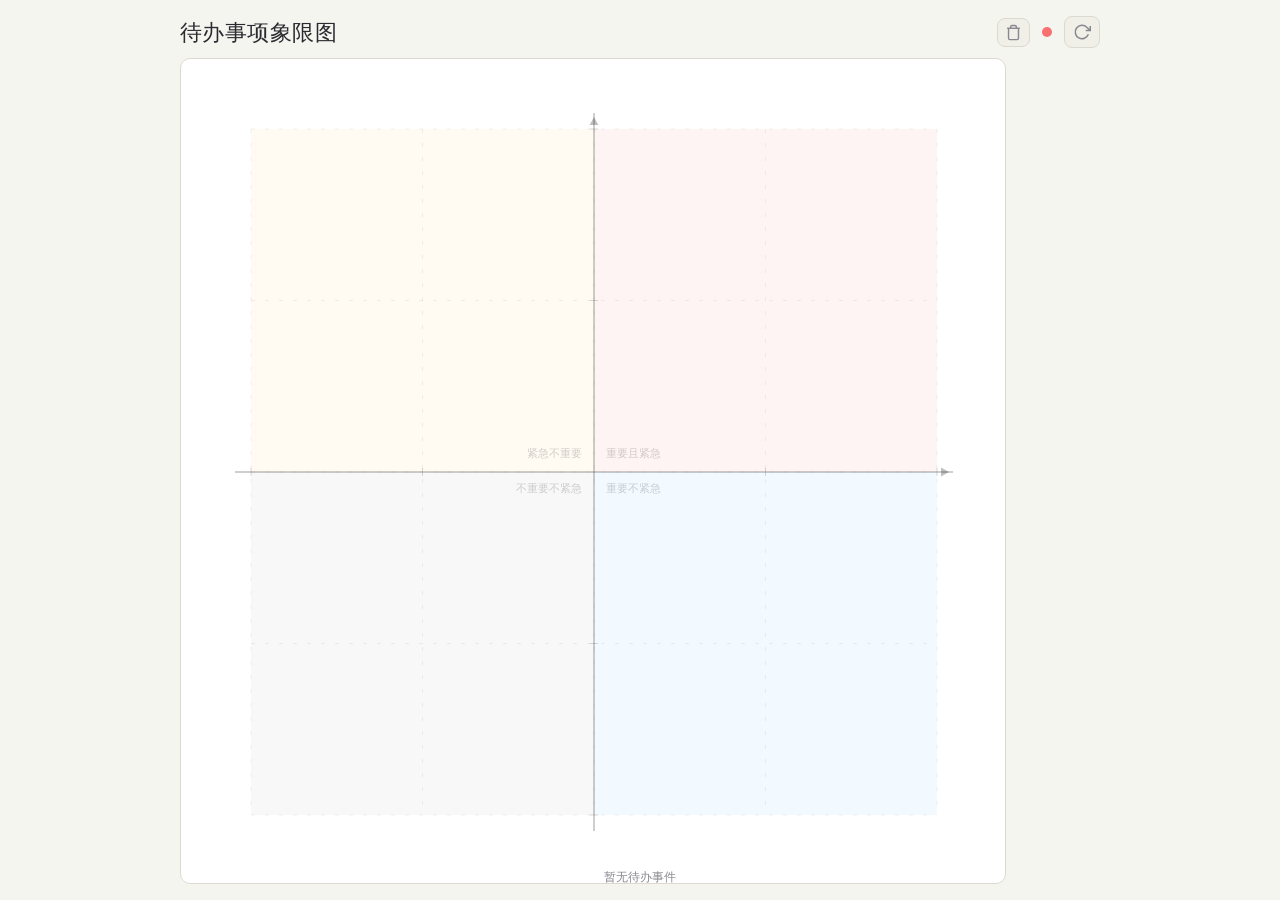
<file: pages/index.html>
<!DOCTYPE html>
<html lang="zh-CN">
<head>
    <meta charset="UTF-8">
    <meta name="viewport" content="width=device-width, initial-scale=1.0">
    <title>待办事项象限图 — FovesList</title>
    <link rel="stylesheet" href="index.css">
</head>
<body>
    <div class="container">
        <header>
            <h1>待办事项象限图</h1>
            <div class="header-actions">
                <a href="/events/trash" class="btn-trash" title="回收站">
                    <svg width="17" height="17" viewBox="0 0 24 24" fill="none" stroke="currentColor" stroke-width="2">
                        <polyline points="3 6 5 6 21 6"></polyline>
                        <path d="M19 6v14a2 2 0 01-2 2H7a2 2 0 01-2-2V6m3 0V4a2 2 0 012-2h4a2 2 0 012 2v2"></path>
                    </svg>
                </a>
                <span id="statusIndicator" class="status-dot" title="连接状态"></span>
                <button id="refreshBtn" class="btn-refresh" title="刷新数据">
                    <svg width="18" height="18" viewBox="0 0 24 24" fill="none" stroke="currentColor" stroke-width="2">
                        <polyline points="23 4 23 10 17 10"></polyline>
                        <path d="M20.49 15a9 9 0 1 1-2.12-9.36L23 10"></path>
                    </svg>
                </button>
            </div>
        </header>

        <div class="main-area" id="mainArea">
            <div class="chart-wrapper" id="chartWrapper">
                <canvas id="quadrantChart"></canvas>
            </div>
            <aside id="detailPanel" class="detail-panel">
                <div class="dp-header">
                    <h3 id="dpTitle" class="dp-editable" title="点击编辑标题"></h3>
                    <button id="dpClose" class="dp-close" title="关闭">
                        <svg width="16" height="16" viewBox="0 0 24 24" fill="none" stroke="currentColor" stroke-width="2">
                            <line x1="18" y1="6" x2="6" y2="18"></line>
                            <line x1="6" y1="6" x2="18" y2="18"></line>
                        </svg>
                    </button>
                </div>
                <div class="dp-body">
                    <div class="dp-field">
                        <span class="dp-label">重要程度</span>
                        <span class="dp-value" id="dpImportence"></span>
                    </div>
                    <div class="dp-field">
                        <span class="dp-label">紧急程度</span>
                        <span class="dp-value" id="dpUrgency"></span>
                    </div>
                    <div class="dp-field">
                        <span class="dp-label">象限</span>
                        <span class="dp-value" id="dpQuadrant"></span>
                    </div>
                    <div class="dp-field dp-desc dp-editable" id="dpDescription" title="点击编辑描述">
                    </div>
                    <div class="dp-divider"></div>
                    <div class="dp-sub-header">子任务</div>
                    <ul id="dpSubEvents" class="dp-sub-list"></ul>
                    <button id="dpAddSub" class="dp-add-sub">+ 添加子任务</button>
                </div>
            </aside>
        </div>

        <footer>
            <span id="eventCount">尚未加载数据</span>
        </footer>
    </div>

    <script src="index.js"></script>
</body>
</html>
</file>
<file: pages/index.css>
/* ===== 基础重置 & 全局 ===== */
*, *::before, *::after {
    margin: 0;
    padding: 0;
    box-sizing: border-box;
}

/* ── 暗色主题（默认） ── */
:root {
    --bg: #0f0f1a;
    --surface: #1a1a2e;
    --surface-light: #222240;
    --text: #e0e0e8;
    --text-muted: #8888a0;
    --accent: #7c8cf8;
    --border: #2a2a45;
    --font-weight: 300;

    /* 象限背景 */
    --q1: rgba(255, 107, 107, 0.18);
    --q1-dot: #ff6b6b;
    --q2: rgba(255, 184, 77, 0.16);
    --q2-dot: #ffb84d;
    --q3: rgba(150, 150, 170, 0.12);
    --q3-dot: #9696aa;
    --q4: rgba(77, 166, 255, 0.18);
    --q4-dot: #4da6ff;

    /* Canvas 绘制颜色 */
    --chart-bg: #1a1a2e;
    --chart-grid: rgba(255,255,255,0.06);
    --chart-axis: rgba(255,255,255,0.35);
    --chart-tick: rgba(255,255,255,0.2);
    --chart-label: rgba(255,255,255,0.5);
    --chart-quadrant-label: rgba(255,255,255,0.22);
    --chart-dot-stroke: rgba(255,255,255,0.5);
    --chart-title-text: rgba(255,255,255,0.85);
    --chart-title-bg: rgba(15,15,26,0.75);
    --chart-title-filled: rgba(255,255,255,0.9);
    --chart-hover-ring: #fff;
    --chart-quadrant-bg-alpha: 0.10;
    --tooltip-shadow: 0 8px 24px rgba(0,0,0,0.45);

    --radius: 10px;
    --font: "Maple Mono NF CN", "Segoe UI", "PingFang SC", "Microsoft YaHei", monospace;
}

/* ── 亮色主题 ── */
@media (prefers-color-scheme: light) {
    :root {
        --bg: #f5f5f0;
        --surface: #ffffff;
        --surface-light: #f0f0e8;
        --text: #2a2a30;
        --text-muted: #888890;
        --accent: #5a6ae0;
        --border: #ddd8d0;

        --q1: rgba(255, 107, 107, 0.12);
        --q2: rgba(255, 184, 77, 0.10);
        --q3: rgba(150, 150, 170, 0.08);
        --q4: rgba(77, 166, 255, 0.12);

        --chart-bg: #ffffff;
        --chart-grid: rgba(0,0,0,0.06);
        --chart-axis: rgba(0,0,0,0.25);
        --chart-tick: rgba(0,0,0,0.15);
        --chart-label: rgba(0,0,0,0.45);
        --chart-quadrant-label: rgba(0,0,0,0.18);
        --chart-dot-stroke: rgba(0,0,0,0.3);
        --chart-title-text: rgba(0,0,0,0.8);
        --chart-title-bg: rgba(255,255,250,0.8);
        --chart-title-filled: rgba(0,0,0,0.85);
        --chart-hover-ring: #333;
        --chart-quadrant-bg-alpha: 0.07;
        --tooltip-shadow: 0 8px 24px rgba(0,0,0,0.10);
    }
}

html, body {
    height: 100%;
    background: var(--bg);
    color: var(--text);
    font-family: var(--font);
    font-weight: var(--font-weight);
    overflow: hidden;
}

/* ===== 容器 ===== */
.container {
    display: flex;
    flex-direction: column;
    height: 100vh;
    max-width: 960px;
    margin: 0 auto;
    padding: 16px 20px;
    transition: max-width 0.4s cubic-bezier(0.22, 0.61, 0.36, 1);
}

/* 面板打开时，容器扩宽以容纳侧边面板，图表保持正方形 */
body.panel-open .container {
    max-width: 1280px;
}

/* ===== 头部 ===== */
header {
    display: flex;
    align-items: center;
    justify-content: space-between;
    padding-bottom: 10px;
    flex-shrink: 0;
}

header h1 {
    font-size: 1.35rem;
    font-weight: 500;
    letter-spacing: 0.02em;
    color: var(--text);
}

.header-actions {
    display: flex;
    align-items: center;
    gap: 12px;
}

/* 状态指示灯 */
.status-dot {
    width: 10px;
    height: 10px;
    border-radius: 50%;
    background: #555;
    transition: background 0.3s;
    display: inline-block;
}
.status-dot.loading { background: #f0c040; animation: pulse 0.8s ease-in-out infinite; }
.status-dot.online  { background: #4ade80; }
.status-dot.offline { background: #f87171; }

@keyframes pulse {
    0%, 100% { opacity: 1; }
    50%      { opacity: 0.35; }
}

/* 刷新按钮 */
.btn-refresh {
    background: var(--surface-light);
    border: 1px solid var(--border);
    border-radius: 8px;
    color: var(--text-muted);
    cursor: pointer;
    padding: 6px 8px;
    display: flex;
    align-items: center;
    justify-content: center;
    transition: color 0.2s, border-color 0.2s, background 0.2s;
}
.btn-refresh:hover {
    color: var(--text);
    border-color: var(--accent);
    background: var(--surface);
}
.btn-refresh:active {
    transform: scale(0.95);
}
.btn-refresh svg {
    display: block;
}

/* 回收站按钮 */
.btn-trash {
    background: var(--surface-light);
    border: 1px solid var(--border);
    border-radius: 8px;
    color: var(--text-muted);
    cursor: pointer;
    padding: 5px 7px;
    display: flex;
    align-items: center;
    justify-content: center;
    text-decoration: none;
    transition: color 0.2s, border-color 0.2s, background 0.2s;
}
.btn-trash:hover {
    color: var(--text);
    border-color: var(--accent);
    background: var(--surface);
}
.btn-trash:active {
    transform: scale(0.95);
}
.btn-trash svg {
    display: block;
}

/* ===== 主区域：图表 + 侧边面板 ===== */
.main-area {
    flex: 1;
    display: flex;
    position: relative;
    gap: 0;
    min-height: 0;
}

/* ===== 图表区域 ===== */
.chart-wrapper {
    flex: 0 0 auto;
    position: relative;
    aspect-ratio: 1 / 1;
    height: 100%;
    max-height: 100%;
    border-radius: var(--radius);
    overflow: hidden;
    background: var(--surface);
    border: 1px solid var(--border);
}

#quadrantChart {
    display: block;
    width: 100%;
    height: 100%;
    cursor: default;
}

#quadrantChart.grabbable {
    cursor: grab;
}

#quadrantChart.grabbing {
    cursor: grabbing;
}

/* 空白区域 → 十字光标，暗示双击可建新事件 */
#quadrantChart:not(.grabbable):not(.grabbing) {
    cursor: crosshair;
}

/* ===== 右侧详情面板 ===== */
.detail-panel {
    position: absolute;
    right: 0;
    top: 0;
    bottom: 0;
    width: 300px;
    background: var(--surface);
    border-left: 1px solid var(--border);
    border-radius: 0 var(--radius) var(--radius) 0;
    padding: 20px;
    display: flex;
    flex-direction: column;
    gap: 16px;
    transform: translateX(320px);
    opacity: 0;
    visibility: hidden;
    transition: transform 0.4s cubic-bezier(0.22, 0.61, 0.36, 1),
                opacity   0.4s cubic-bezier(0.22, 0.61, 0.36, 1),
                visibility 0s 0.4s;
    z-index: 5;
    overflow-y: auto;
}

body.panel-open .detail-panel {
    transform: translateX(0);
    opacity: 1;
    visibility: visible;
    transition: transform 0.4s cubic-bezier(0.22, 0.61, 0.36, 1),
                opacity   0.4s cubic-bezier(0.22, 0.61, 0.36, 1),
                visibility 0s 0s;
}

.dp-header {
    display: flex;
    align-items: center;
    justify-content: space-between;
}

.dp-header h3 {
    font-size: 1.05rem;
    font-weight: 500;
    color: var(--text);
    word-break: break-all;
}

.dp-close {
    background: none;
    border: none;
    color: var(--text-muted);
    cursor: pointer;
    padding: 4px;
    border-radius: 4px;
    display: flex;
    align-items: center;
    justify-content: center;
    transition: color 0.2s, background 0.2s;
    flex-shrink: 0;
}
.dp-close:hover {
    color: var(--text);
    background: var(--surface-light);
}

.dp-body {
    display: flex;
    flex-direction: column;
    gap: 12px;
}

.dp-field {
    display: flex;
    flex-direction: column;
    gap: 2px;
}

.dp-label {
    font-size: 0.75rem;
    color: var(--text-muted);
    text-transform: uppercase;
    letter-spacing: 0.04em;
}

.dp-value {
    font-size: 0.9rem;
    color: var(--text);
    font-weight: 500;
}

.dp-desc {
    margin-top: 8px;
    padding-top: 12px;
    border-top: 1px solid var(--border);
    font-size: 0.85rem;
    color: var(--text-muted);
    line-height: 1.6;
}

/* ===== 内联编辑 ===== */
.dp-editable {
    cursor: text;
    border-radius: 4px;
    padding: 2px 4px;
    margin: -2px -4px;
    transition: background 0.15s;
}

.dp-editable:hover {
    background: var(--surface-light);
}

.dp-edit-input {
    background: var(--surface-light);
    border: 1px solid var(--accent);
    border-radius: 4px;
    color: var(--text);
    font-family: var(--font);
    font-size: inherit;
    width: 100%;
    padding: 2px 6px;
    outline: none;
    box-sizing: border-box;
}

.dp-edit-textarea {
    background: var(--surface-light);
    border: 1px solid var(--accent);
    border-radius: 4px;
    color: var(--text);
    font-family: var(--font);
    font-weight: var(--font-weight);
    font-size: 0.85rem;
    line-height: 1.6;
    width: 100%;
    padding: 6px 8px;
    outline: none;
    resize: vertical;
    min-height: 60px;
    box-sizing: border-box;
}

/* ===== 子任务 ===== */
.dp-divider {
    border: none;
    border-top: 1px solid var(--border);
    margin: 4px 0 0;
}

.dp-sub-header {
    font-size: 0.75rem;
    color: var(--text-muted);
    text-transform: uppercase;
    letter-spacing: 0.04em;
}

.dp-sub-list {
    list-style: none;
    display: flex;
    flex-direction: column;
    gap: 6px;
}

.dp-sub-item {
    font-size: 0.82rem;
    color: var(--text);
    padding: 4px 8px;
    background: var(--surface-light);
    border-radius: 4px;
    word-break: break-all;
    cursor: pointer;
    user-select: none;
    transition: background 0.15s;
}

.dp-sub-item:hover {
    background: var(--border);
}

.dp-sub-item.done {
    text-decoration: line-through;
    opacity: 0.5;
    color: var(--text-muted);
}

.dp-sub-item.done:hover {
    background: var(--surface-light);
}

.dp-add-sub {
    background: none;
    border: 1px dashed var(--border);
    border-radius: 4px;
    color: var(--text-muted);
    font-family: var(--font);
    font-weight: var(--font-weight);
    font-size: 0.8rem;
    padding: 6px 0;
    cursor: pointer;
    text-align: center;
    transition: opacity 0.2s, color 0.2s, border-color 0.2s, background 0.2s;
}

.dp-add-sub:hover {
    color: var(--text);
    border-color: var(--accent);
    background: var(--surface-light);
}

/* ===== 底部 ===== */
footer {
    position: fixed;
    bottom: 0;
    left: 0;
    right: 0;
    text-align: center;
    padding: 8px 0 14px;
    font-size: 0.78rem;
    color: var(--text-muted);
    z-index: 2;
    pointer-events: none;
}

/* ===== 通用工具类 ===== */
.hidden {
    display: none !important;
}
</file>
